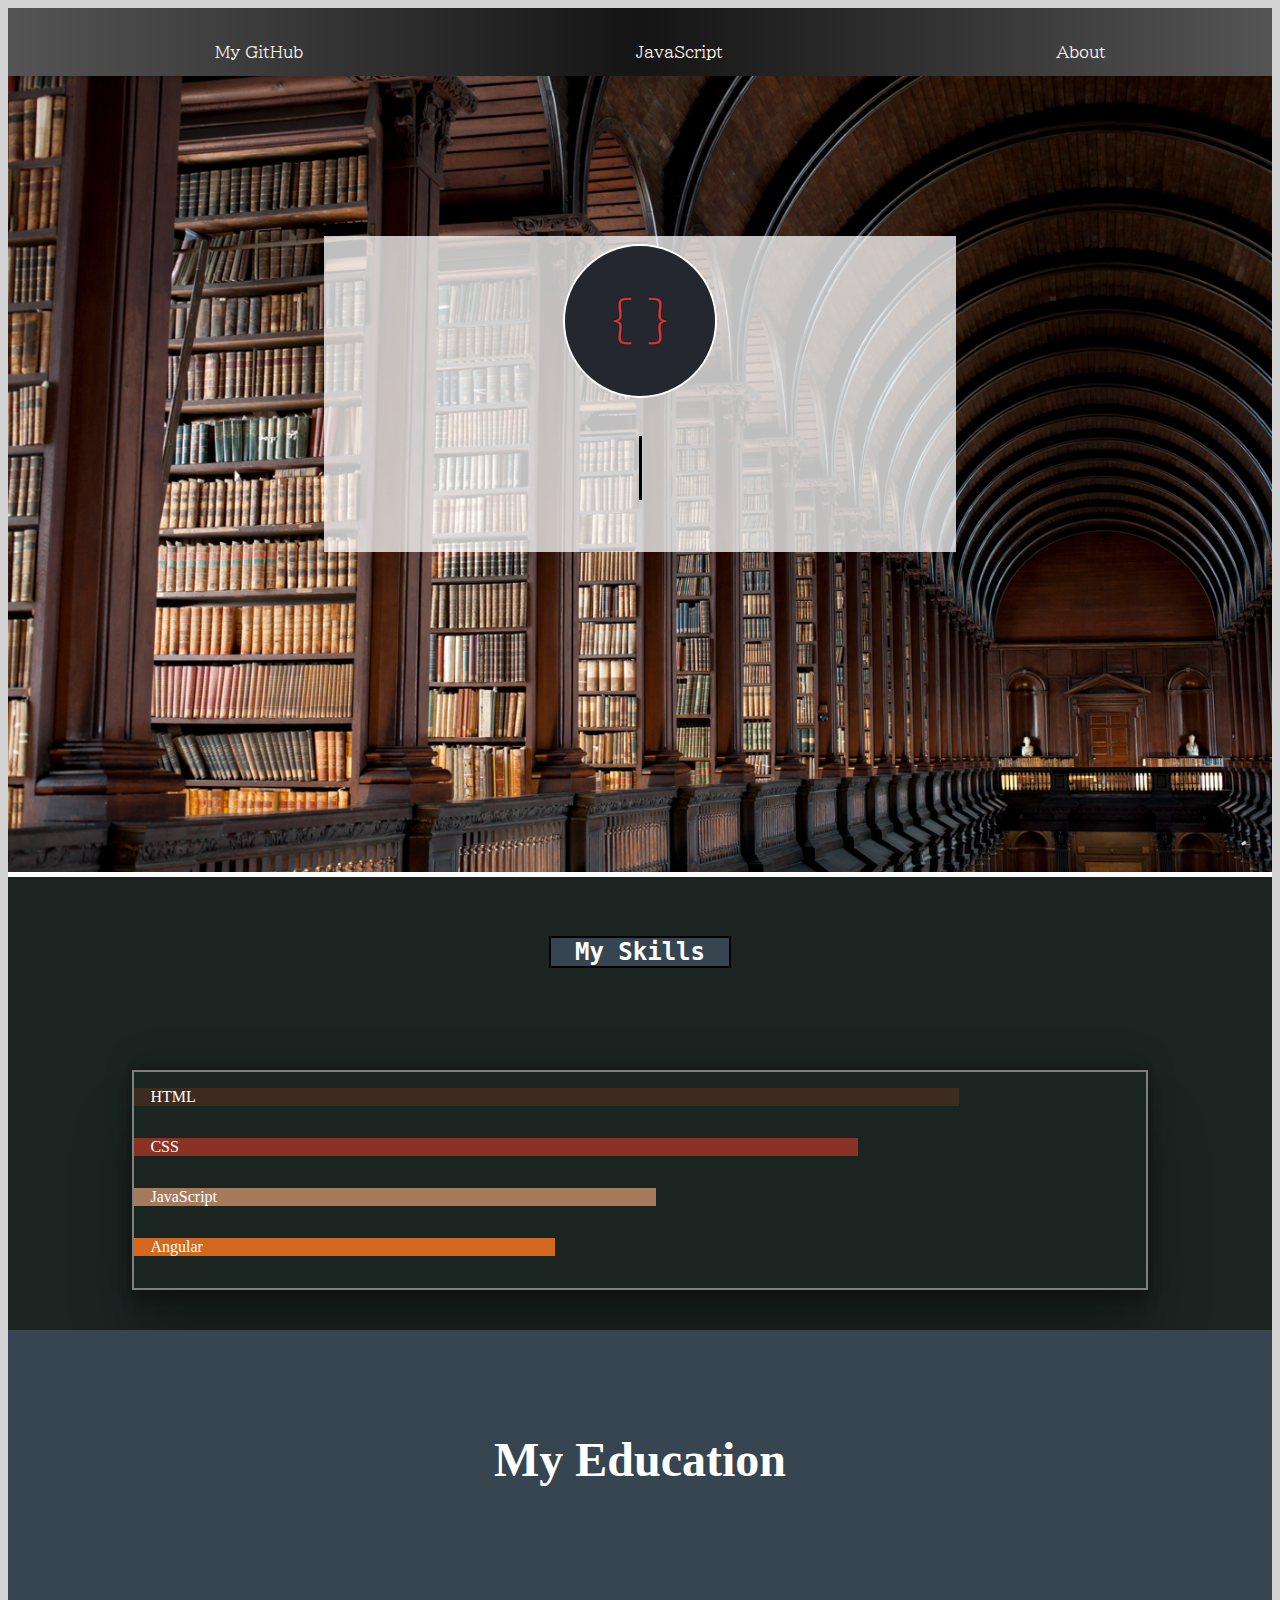
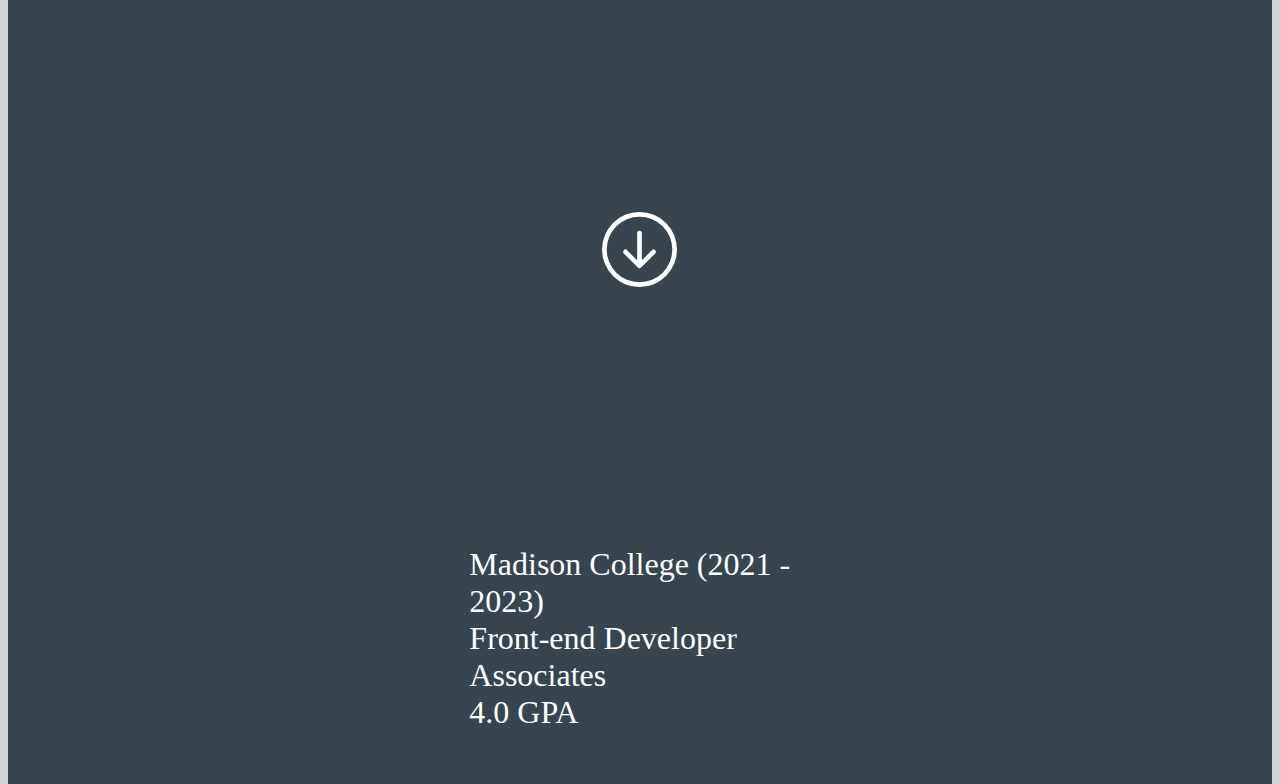
<file: index.html>
<!DOCTYPE html>
<html lang="en" dir="ltr">
    <head>
        <meta charset="utf-8">
        <!-- needed this to make the media query work -->
        <meta name="viewport" content="width=device-width, initial-scale=1"/>
        <!-- google fonts -->
        <link rel="preconnect" href="https://fonts.googleapis.com">
        <link rel="preconnect" href="https://fonts.gstatic.com" crossorigin>
        <link href="https://fonts.googleapis.com/css2?family=BIZ+UDPMincho&display=swap" rel="stylesheet">
        <!-- bootstrap link -->
        <link href="https://cdn.jsdelivr.net/npm/bootstrap@5.1.3/dist/css/bootstrap.min.css" rel="stylesheet" integrity="sha384-1BmE4kWBq78iYhFldvKuhfTAU6auU8tT94WrHftjDbrCEXSU1oBoqyl2QvZ6jIW3" crossorigin="anonymous">
        <title>Honor Project</title>
        <!-- link to the stylesheet comes last -->
        <link rel="stylesheet" href="styles.css">
    </head>
    <body>

        <div class="grid">

            <nav data-visible = "false">
                <svg xmlns="http://www.w3.org/2000/svg" width="16" height="16" fill="currentColor" class="bi bi-list patty" viewBox="0 0 16 16">
                    <path fill-rule="evenodd" d="M2.5 12a.5.5 0 0 1 .5-.5h10a.5.5 0 0 1 0 1H3a.5.5 0 0 1-.5-.5zm0-4a.5.5 0 0 1 .5-.5h10a.5.5 0 0 1 0 1H3a.5.5 0 0 1-.5-.5zm0-4a.5.5 0 0 1 .5-.5h10a.5.5 0 0 1 0 1H3a.5.5 0 0 1-.5-.5z"/>
                </svg>
                <ul class="navigation" data-visible = "false">
                    <!-- <li class="patty"><svg xmlns="http://www.w3.org/2000/svg" width="16" height="16" fill="currentColor" class="bi bi-list" viewBox="0 0 16 16">
                        <path fill-rule="evenodd" d="M2.5 12a.5.5 0 0 1 .5-.5h10a.5.5 0 0 1 0 1H3a.5.5 0 0 1-.5-.5zm0-4a.5.5 0 0 1 .5-.5h10a.5.5 0 0 1 0 1H3a.5.5 0 0 1-.5-.5zm0-4a.5.5 0 0 1 .5-.5h10a.5.5 0 0 1 0 1H3a.5.5 0 0 1-.5-.5z"/>
                    </svg></li> -->
                    <li class="list-items"><a href="https://github.com/hkuhnau/Personal-Project">My GitHub</a></li>
                    <li class="list-items"><a href="javascript.html">JavaScript</a></li>
                    <li class="list-items"><a href="about.html">About</a></li>
                </ul>
            </nav>

            <main>

                <div class="nested">

                    <div id="transparent">

                        <img id="myPic" src="myPic.png" alt="profile pic">

                        <section id="mobile-typewriter-container">
                            <span><p id="paragraph1">front-</p></span>
                            <span><p id="paragraph2">end </p></span>
                            <span><p id="paragraph3">development </p></span>
                        </section>


                        <div id="bio">

                            <div class="typewriter-container">
                                <div class="type-this">
                                    Hi! I'm a front-end developer.
                                </div>
                            </div>

                        </div>

                    </div>

                </div>

            </main>

            <div id="content1">
                <div class="nested-content" onmouseover="barAnimations()" onmouseout="stopAnimations()">
                    <h2 id="experience">My Skills</h2>

                    <div class="card">
                        <div class="card-body">
                            <div class="bar1">
                                <p>HTML</p>
                            </div>
                            <div class="bar2">
                                <p>CSS</p>
                            </div>
                            <div class="bar3">
                                <p>JavaScript</p>
                            </div>
                            <div class="bar4">
                                <p>Angular</p>
                            </div>
                        </div>
                    </div>
                </div>
            </div>


            <article id="myeducation" onmouseover="arrowAnimation()" onmouseout="stopArrowAnimation()">
                <h2 id="education">My Education</h2>
                <svg id="arrow" xmlns="http://www.w3.org/2000/svg" width="75" height="75" fill="currentColor" class="bi bi-arrow-down-circle" viewBox="0 0 16 16">
                    <path fill-rule="evenodd" d="M1 8a7 7 0 1 0 14 0A7 7 0 0 0 1 8zm15 0A8 8 0 1 1 0 8a8 8 0 0 1 16 0zM8.5 4.5a.5.5 0 0 0-1 0v5.793L5.354 8.146a.5.5 0 1 0-.708.708l3 3a.5.5 0 0 0 .708 0l3-3a.5.5 0 0 0-.708-.708L8.5 10.293V4.5z"/>
                </svg>
                <ul id="unordered-list">
                    <li>Madison College (2021 - 2023)</li>
                    <li>Front-end Developer Associates</li>
                    <li>4.0 GPA</li>
                </ul>
            </article>

            <footer>
                <p></p>
            </footer>
        <!-- Linking the javascript to our html -->
        <script src="main.js"></script>
    </body>
</html>
</file>
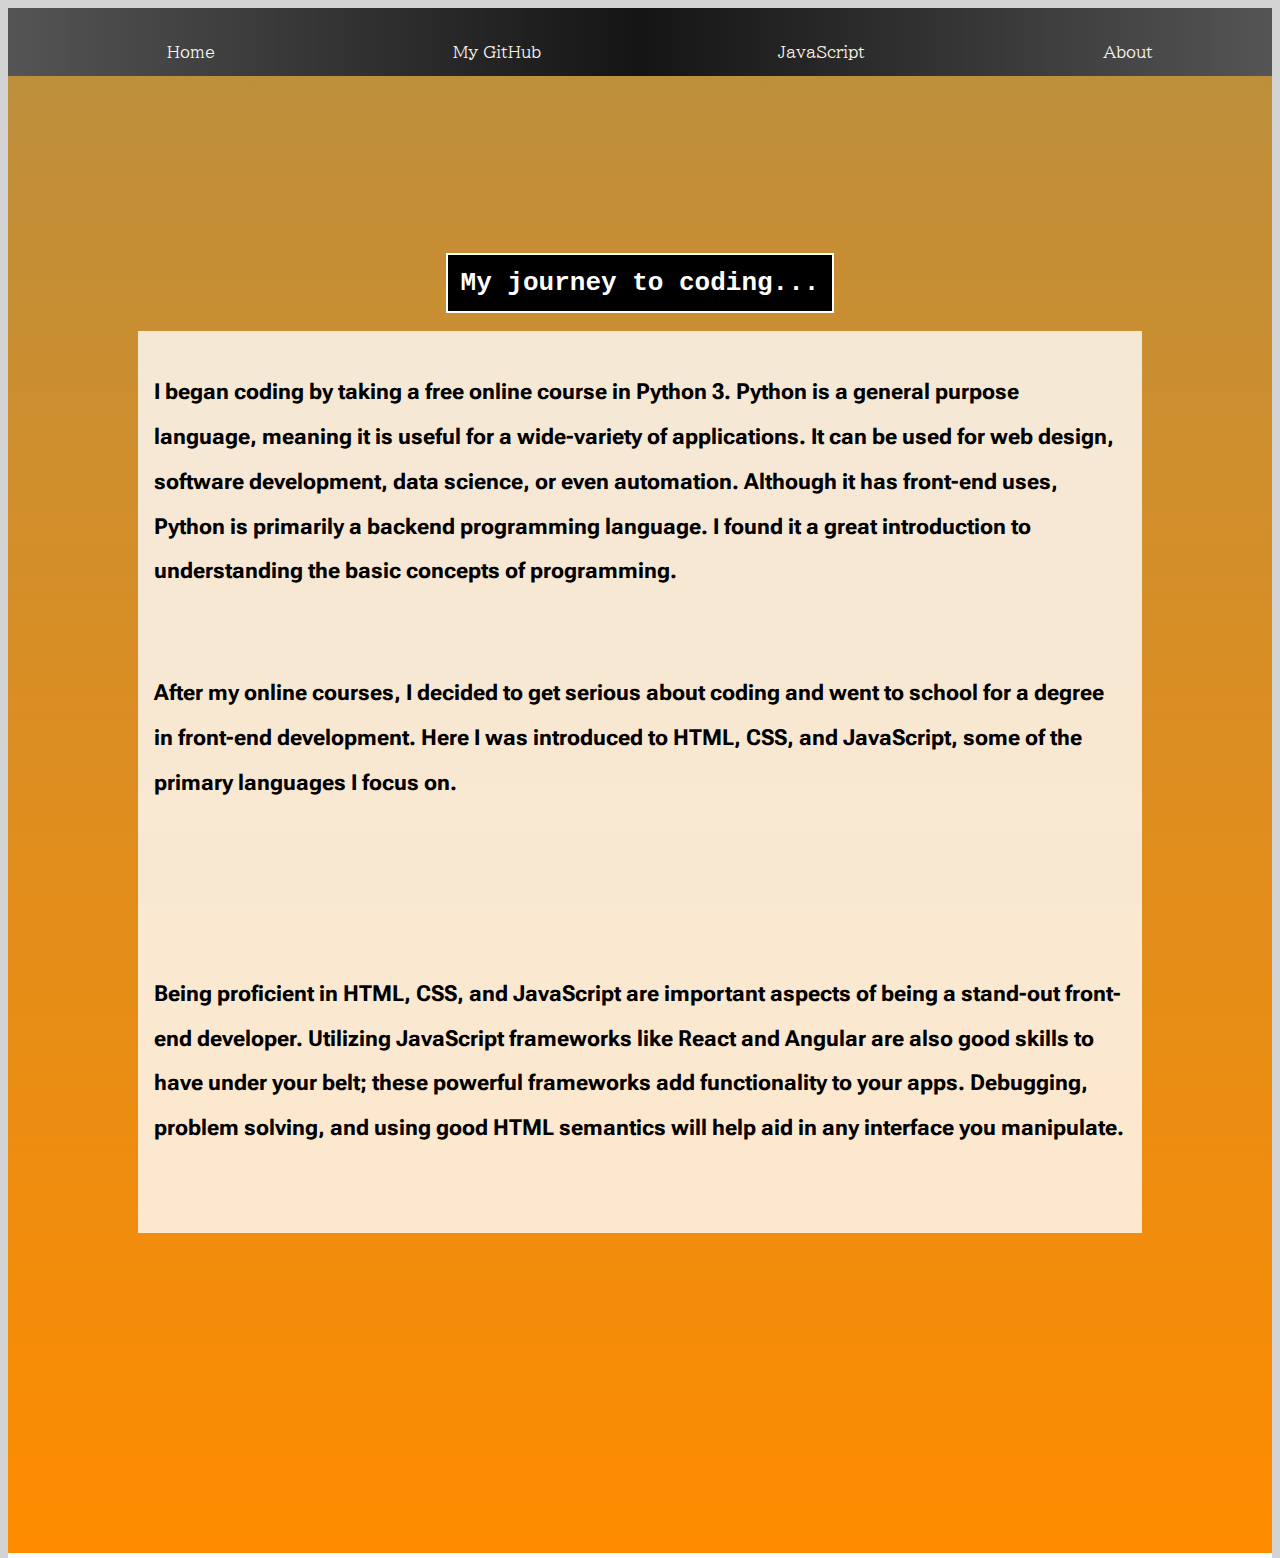
<file: about.html>
<!DOCTYPE html>
<html lang="en" dir="ltr">
    <head>
        <meta charset="utf-8">
        <!-- needed this to make the media query work -->
        <meta name="viewport" content="width=device-width, initial-scale=1"/>
        <!-- google fonts -->
        <link rel="preconnect" href="https://fonts.googleapis.com">
        <link rel="preconnect" href="https://fonts.gstatic.com" crossorigin>
        <link href="https://fonts.googleapis.com/css2?family=BIZ+UDPMincho&display=swap" rel="stylesheet">
        <link rel="preconnect" href="https://fonts.googleapis.com">
        <link rel="preconnect" href="https://fonts.gstatic.com" crossorigin>
        <link href="https://fonts.googleapis.com/css2?family=Roboto+Flex:opsz,wght@8..144,300&display=swap" rel="stylesheet">
        <!-- bootstrap link -->
        <link href="https://cdn.jsdelivr.net/npm/bootstrap@5.1.3/dist/css/bootstrap.min.css" rel="stylesheet" integrity="sha384-1BmE4kWBq78iYhFldvKuhfTAU6auU8tT94WrHftjDbrCEXSU1oBoqyl2QvZ6jIW3" crossorigin="anonymous">
        <title>Honor Project - About</title>
        <!-- link to the stylesheet comes last -->
        <link rel="stylesheet" href="styles.css">
        <link rel="stylesheet" href="aboutstyles.css">
    </head>
    <body>

        <div class="grid">

            <nav data-visible = "false">
                <svg xmlns="http://www.w3.org/2000/svg" width="16" height="16" fill="currentColor" class="bi bi-list patty" viewBox="0 0 16 16">
                    <path fill-rule="evenodd" d="M2.5 12a.5.5 0 0 1 .5-.5h10a.5.5 0 0 1 0 1H3a.5.5 0 0 1-.5-.5zm0-4a.5.5 0 0 1 .5-.5h10a.5.5 0 0 1 0 1H3a.5.5 0 0 1-.5-.5zm0-4a.5.5 0 0 1 .5-.5h10a.5.5 0 0 1 0 1H3a.5.5 0 0 1-.5-.5z"/>
                </svg>
                <ul class="navigation" data-visible = "false">
                    <!-- <li class="patty"><svg xmlns="http://www.w3.org/2000/svg" width="16" height="16" fill="currentColor" class="bi bi-list" viewBox="0 0 16 16">
                        <path fill-rule="evenodd" d="M2.5 12a.5.5 0 0 1 .5-.5h10a.5.5 0 0 1 0 1H3a.5.5 0 0 1-.5-.5zm0-4a.5.5 0 0 1 .5-.5h10a.5.5 0 0 1 0 1H3a.5.5 0 0 1-.5-.5zm0-4a.5.5 0 0 1 .5-.5h10a.5.5 0 0 1 0 1H3a.5.5 0 0 1-.5-.5z"/>
                    </svg></li> -->
                    <li class="list-items"><a href="index.html">Home</a></li>
                    <li class="list-items"><a href="https://github.com/hkuhnau/Personal-Project">My GitHub</a></li>
                    <li class="list-items"><a href="javascript.html">JavaScript</a></li>
                    <li class="list-items"><a href="about.html">About</a></li>
                </ul>
            </nav>

            <main>
                <h1 id="heading">My journey to coding...</h1>
                <section id="section-1">
                    <p>
                          I began coding by taking a free online course in Python 3.
                        Python is a general purpose language, meaning it is useful for a wide-variety of applications.
                        It can be used for web design, software development, data science, or even automation.
                        Although it has front-end uses, Python is primarily a backend programming language.
                        I found it a great introduction to understanding the basic concepts of programming.
                    </p>

                </section>
                <section id="section-2">
                    <p>
                          After my online courses, I decided to get serious about coding and went to school for a
                        degree in front-end development. Here I was introduced to HTML, CSS, and JavaScript, some of the
                        primary languages I focus on.
                    </p>
                </section>
                <section id="section-3">
                    <p>
                          Being proficient in HTML, CSS, and JavaScript are important aspects of being a stand-out front-end
                        developer. Utilizing JavaScript frameworks like React and Angular are also good skills to have under
                        your belt; these powerful frameworks add functionality to your apps. Debugging, problem solving, and using
                        good HTML semantics will help aid in any interface you manipulate.
                    </p>
                </section>
            </main>

            <div id="content1">

            </div>

            <div id="content2">

            </div>

            <div id="content3">

            </div>

            <footer></footer>
        </div>
        <!-- Linking the javascript to our html -->
        <script src="main.js"></script>
    </body>
</html>
</file>
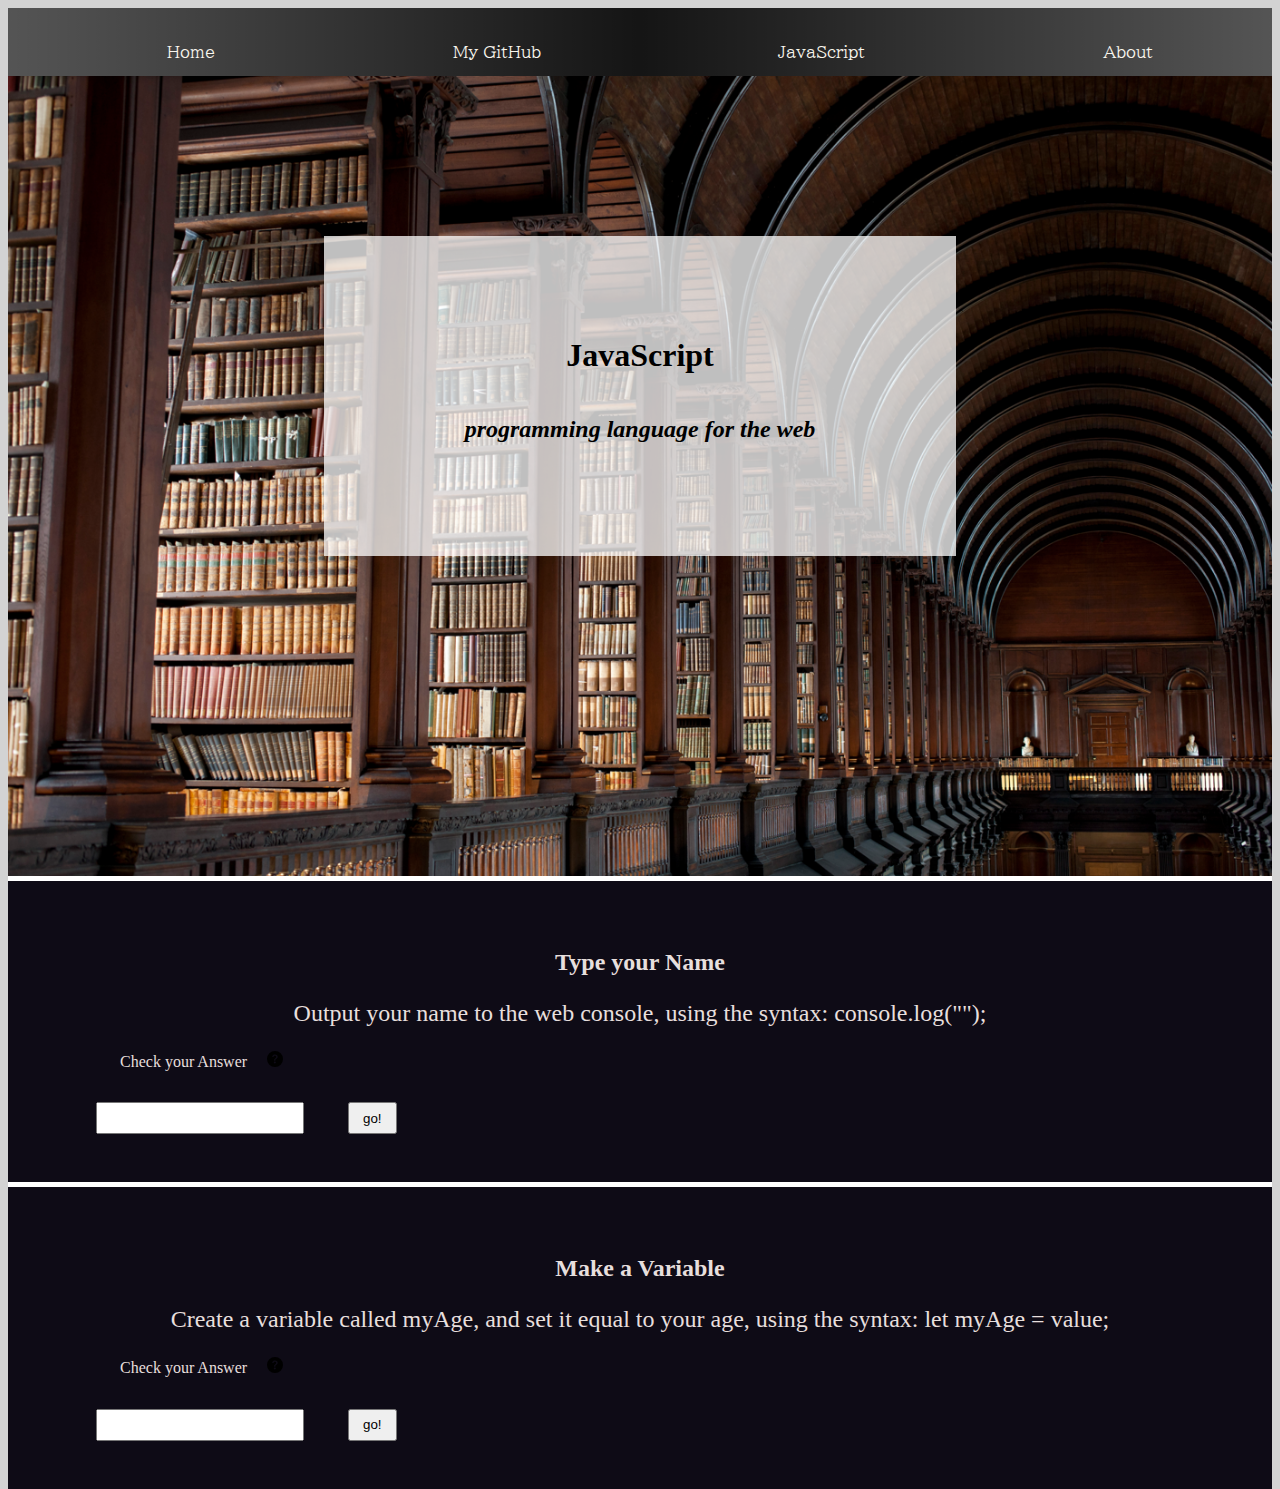
<file: javascript.html>
<!DOCTYPE html>
<html lang="en" dir="ltr">
    <head>
        <meta charset="utf-8">
        <!-- needed this to make the media query work -->
        <meta name="viewport" content="width=device-width, initial-scale=1"/>
        <!-- google fonts -->
        <link rel="preconnect" href="https://fonts.googleapis.com">
        <link rel="preconnect" href="https://fonts.gstatic.com" crossorigin>
        <link href="https://fonts.googleapis.com/css2?family=BIZ+UDPMincho&display=swap" rel="stylesheet">
        <link rel="preconnect" href="https://fonts.googleapis.com">
        <link rel="preconnect" href="https://fonts.gstatic.com" crossorigin>
        <link href="https://fonts.googleapis.com/css2?family=Roboto+Flex:opsz,wght@8..144,300&display=swap" rel="stylesheet">
        <!-- bootstrap link -->
        <link href="https://cdn.jsdelivr.net/npm/bootstrap@5.1.3/dist/css/bootstrap.min.css" rel="stylesheet" integrity="sha384-1BmE4kWBq78iYhFldvKuhfTAU6auU8tT94WrHftjDbrCEXSU1oBoqyl2QvZ6jIW3" crossorigin="anonymous">
        <title>Honor Project - javascript</title>
        <!-- link to the stylesheet comes last -->
        <link rel="stylesheet" href="javascriptstyles.css">
        <link rel="stylesheet" href="styles.css">
    </head>
    <body>

        <div class="grid">

            <nav data-visible = "false">
                <svg xmlns="http://www.w3.org/2000/svg" width="16" height="16" fill="currentColor" class="bi bi-list patty" viewBox="0 0 16 16">
                    <path fill-rule="evenodd" d="M2.5 12a.5.5 0 0 1 .5-.5h10a.5.5 0 0 1 0 1H3a.5.5 0 0 1-.5-.5zm0-4a.5.5 0 0 1 .5-.5h10a.5.5 0 0 1 0 1H3a.5.5 0 0 1-.5-.5zm0-4a.5.5 0 0 1 .5-.5h10a.5.5 0 0 1 0 1H3a.5.5 0 0 1-.5-.5z"/>
                </svg>
                <ul class="navigation" data-visible = "false">
                    <!-- <li class="patty"><svg xmlns="http://www.w3.org/2000/svg" width="16" height="16" fill="currentColor" class="bi bi-list" viewBox="0 0 16 16">
                        <path fill-rule="evenodd" d="M2.5 12a.5.5 0 0 1 .5-.5h10a.5.5 0 0 1 0 1H3a.5.5 0 0 1-.5-.5zm0-4a.5.5 0 0 1 .5-.5h10a.5.5 0 0 1 0 1H3a.5.5 0 0 1-.5-.5zm0-4a.5.5 0 0 1 .5-.5h10a.5.5 0 0 1 0 1H3a.5.5 0 0 1-.5-.5z"/>
                    </svg></li> -->
                    <li class="list-items"><a href="index.html">Home</a></li>
                    <li class="list-items"><a href="https://github.com/hkuhnau/Personal-Project">My GitHub</a></li>
                    <li class="list-items"><a href="javascript.html">JavaScript</a></li>
                    <li class="list-items"><a href="about.html">About</a></li>
                </ul>
            </nav>

            <main>
                <div class="transparent">
                    <h1 id="js">JavaScript</h1>
                    <h2 id="i"><i>programming language for the web</i></h2>
                </div>
            </main>

            <div id="jscontent1">
                <h2 id="title">Type your Name</h2>
                <p id="para">Output your name to the web console, using the syntax:
                    console.log("");
                </p>
                <label for="textOne" id="labelOne">Check your Answer</label>
                <svg xmlns="http://www.w3.org/2000/svg" id="svg1" width="16" height="16" fill="currentColor" class="bi bi-question-circle-fill" viewBox="0 0 16 16">
                    <path d="M16 8A8 8 0 1 1 0 8a8 8 0 0 1 16 0zM5.496 6.033h.825c.138 0 .248-.113.266-.25.09-.656.54-1.134 1.342-1.134.686 0 1.314.343 1.314 1.168 0 .635-.374.927-.965 1.371-.673.489-1.206 1.06-1.168 1.987l.003.217a.25.25 0 0 0 .25.246h.811a.25.25 0 0 0 .25-.25v-.105c0-.718.273-.927 1.01-1.486.609-.463 1.244-.977 1.244-2.056 0-1.511-1.276-2.241-2.673-2.241-1.267 0-2.655.59-2.75 2.286a.237.237 0 0 0 .241.247zm2.325 6.443c.61 0 1.029-.394 1.029-.927 0-.552-.42-.94-1.029-.94-.584 0-1.009.388-1.009.94 0 .533.425.927 1.01.927z"/>
                </svg>
                <section id="helpSection">

                </section>
                <br>
                <input type="text" name="textOne" value="" id="textOne">
                <input type="submit" value="go!" id="go" onclick="getTextOne()">
            </div>

            <div id="jscontent2">
                <h2>Make a Variable</h2>
                <p>Create a variable called myAge, and set it equal to your age,
                    using the syntax:
                    let myAge = value;
                </p>
                <label for="textTwo" id="labelTwo">Check your Answer</label>
                <svg xmlns="http://www.w3.org/2000/svg" id="svg2" width="16" height="16" fill="currentColor" class="bi bi-question-circle-fill" viewBox="0 0 16 16" >
                    <path d="M16 8A8 8 0 1 1 0 8a8 8 0 0 1 16 0zM5.496 6.033h.825c.138 0 .248-.113.266-.25.09-.656.54-1.134 1.342-1.134.686 0 1.314.343 1.314 1.168 0 .635-.374.927-.965 1.371-.673.489-1.206 1.06-1.168 1.987l.003.217a.25.25 0 0 0 .25.246h.811a.25.25 0 0 0 .25-.25v-.105c0-.718.273-.927 1.01-1.486.609-.463 1.244-.977 1.244-2.056 0-1.511-1.276-2.241-2.673-2.241-1.267 0-2.655.59-2.75 2.286a.237.237 0 0 0 .241.247zm2.325 6.443c.61 0 1.029-.394 1.029-.927 0-.552-.42-.94-1.029-.94-.584 0-1.009.388-1.009.94 0 .533.425.927 1.01.927z"/>
                </svg>
                <section id="helpSection2">

                </section>
                <br>
                <input type="text" name="textTwo" value="" id="textTwo">
                <input type="submit" value="go!" onclick="getTextTwo()">

            </div>

            <footer></footer>
        </div>
        <!-- Linking the javascript to our html -->
        <script src="main.js"></script>
        <script src="javascript.js"></script>
    </body>
</html>
</file>
<file: styles.css>
/* coloring the spaces in between the grid */
body{
    background-color: #D3D3D3;
}
/* grid container styles */
.grid {
    display: grid;
    height: 100vh;
    grid-template-columns: 1fr 1fr 1fr;
    grid-template-rows: 0.2fr 2fr 1.2fr 2fr .8fr;
    grid-template-areas:
    "nav nav nav"
    "main main main"
    "content1 content1 content1"
    "myeducation myeducation myeducation"
    "footer footer footer";
}
nav{
    grid-area: nav;
    background-image: linear-gradient(to right, rgba(0,0,0,0.60), rgba(0,0,0,0.90), rgba(0,0,0,0.60));
}
/* making the navigation flex layout */
.navigation{
    display: flex;
    justify-content: space-around;
    align-items: center;
}
.navigation > li, a {
    text-decoration: none;
    list-style: none;
    font-family: 'BIZ UDPMincho', serif;
    color: #F9F6EE;
}
.patty {
    visibility: hidden;
}
main {
    grid-area: main;
    padding-bottom: 20em;
    padding-top: 10em;
    background-image: url("grand-wood-library.png");
    background-repeat: no-repeat;
    background-size: cover;
    border-bottom: 5px solid white;
}
#mobile-typewriter-container{
    visibility: hidden;
    height: 0;
}
#content1{
    grid-area: content1;
    background-color: #1A2421;
}
footer{
    background: #36454F;
    grid-area: footer;
}
/* making the main nested grid */
.nested{
    display: grid;
    grid-template-columns: 1fr 2fr 1fr;
    grid-template-areas: ". transparent .";
    /* grid-template-areas: "topSection" "myPic" "bio"; */
}
/* nested grid within a nested grip ;) */
#transparent{
    grid-area: transparent;
    display: grid;
    padding-top: .5em;
    margin: 0;
    grid-template-columns: 1fr;
    grid-template-rows: 1fr 1fr;
    grid-template-areas: "myPic" "bio";
    background-color: rgba(255,255,255,.75);
}
/* grid template areas of nested grid in the <main> */

#myPic{
    grid-area: myPic;
    width: 150px;
    height: 150px;
    border-radius: 50%;
    border: 2px solid white;
    justify-self: center;
}
/* adding the picture animation */
#myPic:hover{animation: spin 2s linear infinite;}
@keyframes spin {
  100% {
    transform: rotateZ(360deg);
  }
}
#bio{
    grid-area: bio;
    justify-self: center;
    align-self: center;
    font-family: 'BIZ UDPMincho', serif;
    line-height: 2.5;
}
/* creating the typewriter effects */
.typewriter-container{
  display: inline-block;
}
.type-this{
    overflow: hidden;
    border-right: .15em solid black;
    white-space: nowrap;
    animation: typing 5.5s steps(50, end) forwards;
    font-size: 1.6rem;
    width: 0;
  }
  @keyframes typing {
    from { width: 0 }
    to { width: 100%;}
}

/* making the nested-content grid */
.nested-content{
    display: grid;
    grid-template-columns: 1fr;
    grid-template-rows: .5fr 1fr;
    grid-template-areas: "experience"
                        "card";
    grid-gap: 0.2rem;
}
/* the card in the nested-content */
#experience{
    grid-area: experience;
    color: white;
    align-self: center;
    justify-self: center;
    padding: 0 1em;
    border: 2px solid black;
    background-color: #36454F;
    font-family: "monospace", serif;
}
.card{
    grid-area: card;
    width: 80%;
    justify-self: center;
    border: 2px solid gray;
    margin: 2.5em;
    box-shadow: rgba(0, 0, 0, 0.25) 0px 54px 55px, rgba(0, 0, 0, 0.12) 0px -12px 30px, rgba(0, 0, 0, 0.12) 0px 4px 6px, rgba(0, 0, 0, 0.17) 0px 12px 13px, rgba(0, 0, 0, 0.09) 0px -3px 5px;
}
.bar1{
    max-width: 80%;
    min-height: 10%;
    background-color: #3D2B1F;
    color: white;
    padding-left: 1em;
    margin-bottom: 2em;
}
.bar2{
    max-width: 70%;
    min-height: 10%;
    background-color: #8A3324;
    color: white;
    padding-left: 1em;
    margin-bottom: 2em;
}
.bar3{
    max-width: 50%;
    min-height: 10%;
    background-color: #A67B5B;
    color: white;
    padding-left: 1em;
    margin-bottom: 2em;
}
.bar4{
    max-width: 40%;
    min-height: 10%;
    background-color: #D2691E;
    color: white;
    padding-left: 1em;
    margin-bottom: 2em;
}

/* animations for the bars */
@keyframes grow {
    from{
        width: 0;
    }
    to{
        width: 100%;
    }
}

/* grid for the myeducation article */
#myeducation{
    grid-area: myeducation;
    background-color: #36454F;
    display: grid;
    grid-template-columns: 1fr 1fr 1fr;
    grid-template-rows: 1fr 2fr 1fr;
    grid-template-areas: ". education ."
                         ". arrow ."
                        ". unordered-list .";
}
#education{
    grid-area: education;
    align-self: center;
    justify-self: center;
    color: white;
    font-size: 3em;
    padding: 1.3em;
}
#arrow{
    grid-area: arrow;
    align-self: center;
    justify-self: center;
    color: white;
}
#unordered-list{
    grid-area: unordered-list;
    align-self: center;
    justify-self: center;
    color: white;
    list-style-type: none;
    font-size: 2em;
}

/* making it responsive to mobile */
@media screen and (max-width: 763px) {
    .grid {
        grid-template-columns: 1fr;
        grid-template-rows: 0.7fr 2.2fr 1.2fr 1.2fr .8fr;
        grid-template-areas:
        "nav"
        "main"
        "content1"
        "myeducation"
        "footer";
        height: 100vh;
    }
    /* changing the grid layout for myeducation */
    #myeducation{
        display: grid;
        grid-template-columns: 1fr;
        grid-template-rows: 1fr 2fr 1fr;
        grid-template-areas: ". education ."
                             ". arrow ."
                            ". unordered-list .";
    }
    /* for the navigation */
    nav[data-visible = "false"]{height: 50px;}
    nav[data-visible = "true"] {height: 100%;}
    .navigation {
        flex-direction: column;
    }
    .btn{
        padding: .5 1em;
        margin: 1em;
    }
    /* show the patty now that the viewport is small */
    .patty {
        visibility: visible;
        color: white;
        width: 2em;
        height: 2em;
    }
    /* hide the list items in the navigation */
    ul[data-visible = "false"]{
        visibility: hidden;
        margin: 0;
    }
    /* when button is clicked and list switched to true by javascript */
    ul[data-visible = "true"] {
        visibility: visible;
    }

}

/* media query for the main section under 650px */
@media screen and (max-width: 650px) {
    main, .nested, #transparent, #myPic, #bio,.type-this{
        min-width: 0;
        overflow-x: hidden;
        overflow-y: hidden;
    }

    /* hide the original typewriter container */
    #bio{visibility: hidden;}
    #myPic{visibility: hidden;}

    main{
        background-image: url("main-mobile-background.jpg");
        min-height:700px;
        position: relative;
    }
    #transparent{
        position: absolute;
        top: 1%;
        left: 30%;
        grid-template-areas: "myPic" "mobile-typewriter-container";
        background-color: transparent;
    }
/* creating typewriter effect for mobile */
    #mobile-typewriter-container{
        grid-area: mobile-typewriter-container;
        visibility: visible;
        justify-self: center;
        align-self: center;
        font-family: 'BIZ UDPMincho', serif;
        height: 100%;
        padding: 1em 2em;
        background-color: rgba(255,255,255,.5);
    }
    #paragraph1{
        overflow: hidden;
        display: block;
        animation: typing 1s steps(50, end) forwards;
        width: 0;
        margin: 0;
      }
      #paragraph2{
          overflow: hidden;
          display: block;
          animation: typing 1s steps(50, end) forwards;
          animation-delay: 2s;
          width: 0;
          margin: 0;
        }
        #paragraph3{
            overflow: hidden;
            display: block;
            animation: typing 1s steps(50, end) forwards;
            animation-delay:3s;
            width: 0;
            margin: 0;
          }
      @keyframes typing {
        from { width: 0; border-right: .1em solid black;}
        to { width: 100%; border-right: none;}
    }


}
</file>
<file: aboutstyles.css>
/* all pages contain original grid layout from index.html.... */



/* creating the main nested grid for the about page */
main{
    display: grid;
    background-image: linear-gradient(#be8f3c, #FF8C00);
    grid-template-columns: .3fr 2fr .3fr;
    grid-template-rows: .2fr 1fr 1fr 1fr;
    grid-template-areas: ". heading ."
                         ". section-1 ."
                         ". section-2 ."
                         ". section-3 .";
    justify-items: center;
    /*to allow scrolling for the paragraphs on mobile */
    overflow-y: visible;
}
#heading{
    grid-area: heading;
    animation: slide .5s forwards;
    animation-delay: 100ms;
    position: relative;
    padding: .5em;
    color: white;
    background-color: black;
    border: 2px solid white;
    font-family: monospace;
}
#section-1{
    grid-area: section-1;
    animation: slide .5s forwards;
    animation-delay: 200ms;
    line-height: 1em;
    position: relative;
    padding: 1em;
    background-color: rgba(255, 255, 255, 0.8);
    width: 100%;
}
#section-2{
    grid-area: section-2;
    animation: slide .5s forwards;
    animation-delay: 300ms;
    line-height: 1em;
    position: relative;
    padding: 1em;
    background-color: rgba(255, 255, 255, 0.8);
    width: 100%;
}
#section-3{
    grid-area: section-3;
    animation: slide .5s forwards;
    animation-delay: 400ms;
    line-height: 1em;
    position: relative;
    padding: 1em;
    background-color: rgba(255, 255, 255, 0.8);
    width: 100%;
}
/* styling the paragraphs */
p{
    font-family: 'Roboto Flex', sans-serif;
    font-size: 1.4em;
    line-height: 2em;
    font-weight: bold;

}
#belowFloat{clear: right;}
/* styling the images */
#python{
    max-width: 100%;
    float: right;
}

/* animation for the heading */
@keyframes slide {
    0%   {left: -250px;}
    20%  {left: -200px;}
    40%  {left: -150px;}
    60% {left: -100px;}
    80% {left: -50px}
    100% {left: 0;}
}
</file>
<file: javascriptstyles.css>
/* for mobile view */
@media screen and (max-width: 763px) {
/* main section */
    main {
        background-image: none !important;
        background-color: #36454F;
    }
    h1{color: black;}
}
/* Fixing the overflow scrolling in mobile */
@media screen and (max-width: 650px) {
    .transparent, #jscontent1, #jscontent2{
        padding: 0 !important;
    }
}



h1, h2, i, p, label{
    color: #E7DFDD;
    text-align: center;
}


/*creating the main grid */
main{
    display: grid;
    grid-template-columns: 1fr 2fr 1fr;
    grid-template-areas: ". transparent .";
}

/*transparent is nested within main */
.transparent{
    grid-area: transparent;
    display: grid;
    padding: 5em;
    margin: 0;
    grid-template-columns: 1fr;
    grid-template-rows: 1fr 1fr;
    grid-template-areas: "js" "i";
    background-color: rgba(255,255,255,.75);
}
/*headings nested within transparent */
#js{
    grid-area: js;
    color: black;
}
#i{
    grid-area: i;
}
i{color: black;}



/* content boxes and inputs & labels */
#jscontent1{
    grid-area: content1;
    border-bottom: 5px solid white;
}
/* second content box */
#jscontent2{
    grid-area: myeducation;
}
#jscontent1, #jscontent2{
    background-color: #0E0B16;
    padding: 3em;
}
p {
    font-size: 1.5em;
}
input, label{
    margin-left: 3em;
    padding: .5em 1em;
}
input{margin-top: 1em;}

/*svg image and help text */
svg{
    cursor: pointer;
}

/*correct and incorrect messages */
#helpSection, #helpSection2{
    color: white;
}
</file>
